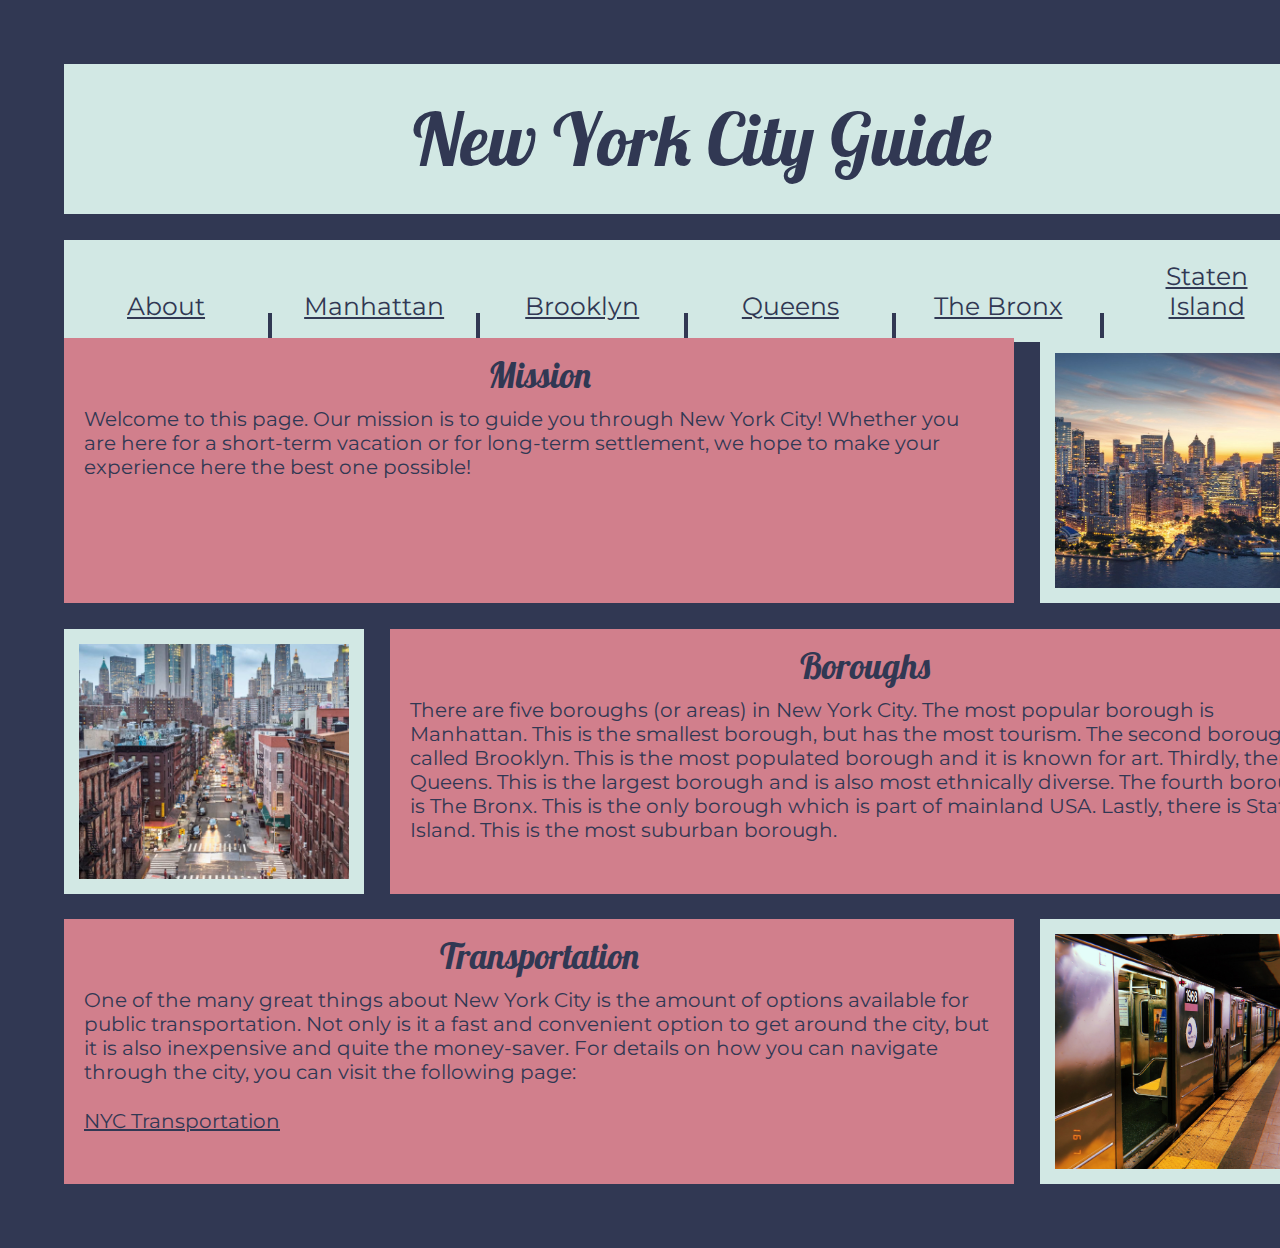
<file: index.html>
<!DOCTYPE html>
<html>
<head>
	<meta charset="utf-8">
	<meta name="viewport" content="width=device-width, initial-scale=1">
	<link rel="stylesheet" type="text/css" href="style.css">
	<title>NYC Guide</title>
</head>
<body>
	<div id="siteGrid">
		<div id="title"> <p>New York City Guide</p>
		</div>

	<div class="menuBar"> 
		<a href="index.html" class="menuButtons">About</a>
		<a href="manhattan.html" class="menuButtons">Manhattan</a>
		<a href="brooklyn.html" class="menuButtons">Brooklyn</a>	
		<a href="queens.html" class="menuButtons">Queens</a>
		<a href="bronx.html" class="menuButtons">The Bronx</a>	
		<a href="statenisland.html" class="menuButtons">Staten Island</a>
		</div>

		<div class="textContainer restText"> 
			<p class="headings">Mission</p>	
			<p class="bodyText">
				Welcome to this page. Our mission is to guide you through New York City! Whether you are here for a short-term vacation or for long-term settlement, we hope to make your experience here the best one possible!
			</p>
		</div>

		<div class="imageContainer restImg">
			<img class="nyc" src="nyc.JPEG">
		</div>

		<div class="textContainer landText"> 
			<p class="headings">Boroughs</p>
			
			<p class="bodyText">
				There are five boroughs (or areas) in New York City. The most popular borough is Manhattan. This is the smallest borough, but has the most tourism. The second borough is called Brooklyn. This is the most populated borough and it is known for art. Thirdly, there is Queens. This is the largest borough and is also most ethnically diverse. The fourth borough is The Bronx. This is the only borough which is part of mainland USA. Lastly, there is Staten Island. This is the most suburban borough.
			</p>
		</div>

		<div class="imageContainer landImg">
			<img class="boroughs" src="boroughs.JPEG">
		</div>
			
		<div class="textContainer hotelText"> 
			<p class="headings">Transportation</p>
			<p class="bodyText">
				One of the many great things about New York City is the amount of options available for public transportation. Not only is it a fast and convenient option to get around the city, but it is also inexpensive and quite the money-saver. For details on how you can navigate through the city, you can visit the following page:
			</p>
			<a class="bodyText" href="https://www.nycgo.com/plan-your-trip/basic-information/transportation-in-nyc/getting-around"target="_blank">NYC Transportation</a>
		</div>

		<div class="imageContainer hotelImg">
			<img class="subway" src="subway.JPEG">
		</div>
	</div>
</body>
</html>
</file>
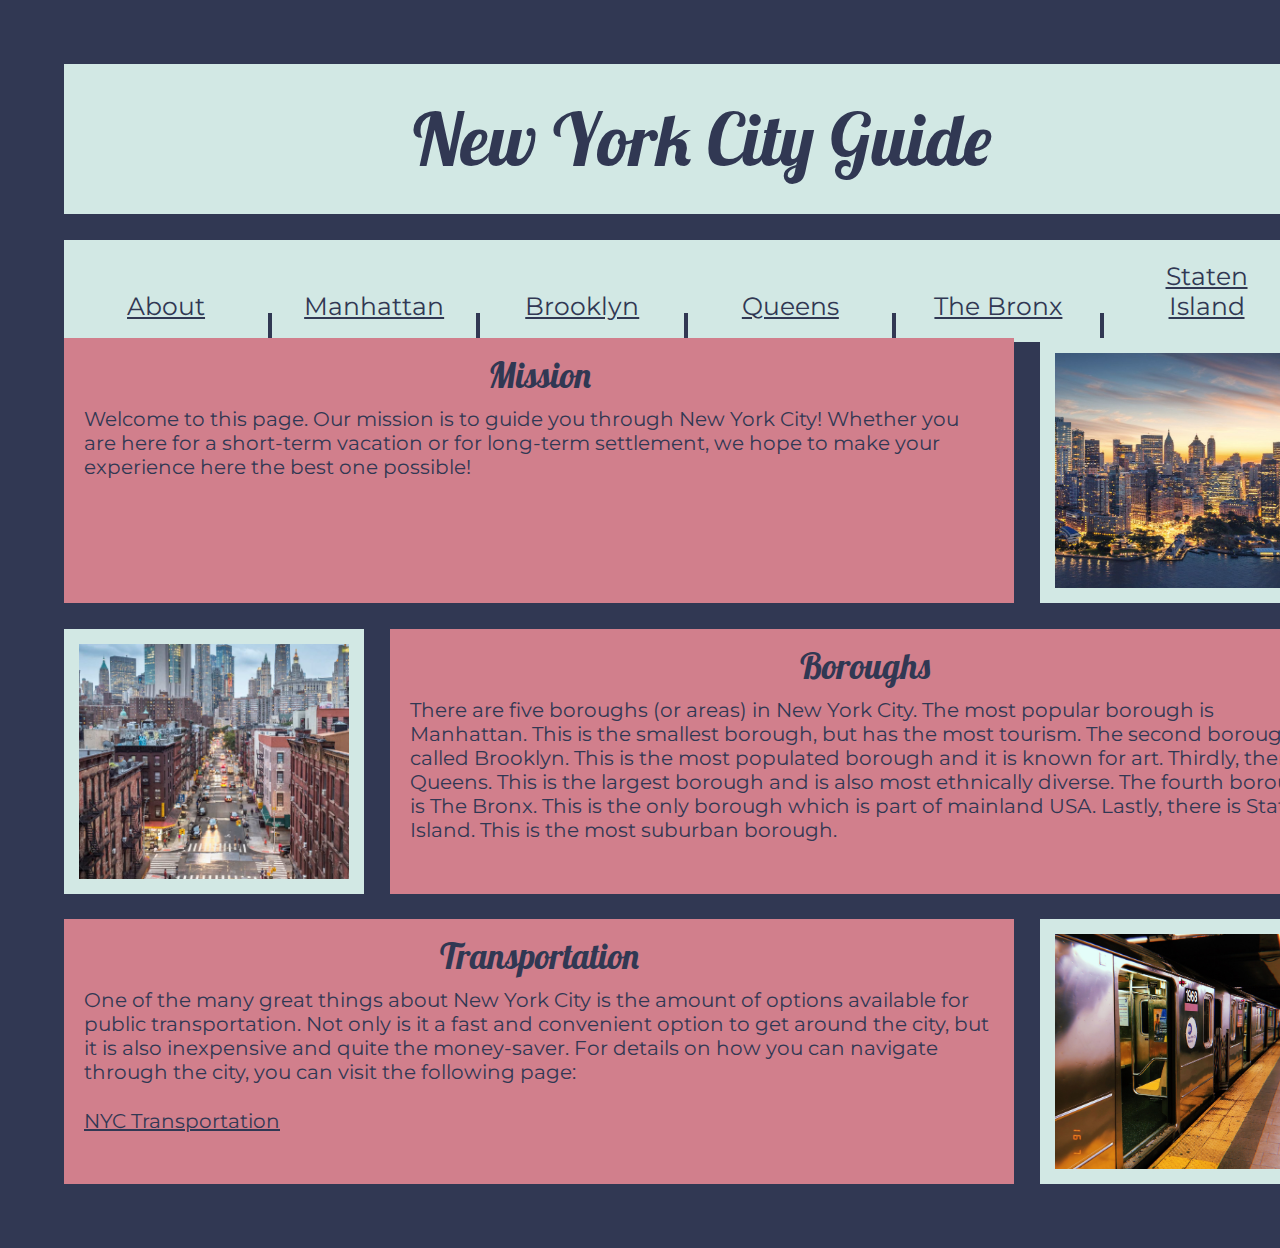
<file: about.html>
<!DOCTYPE html>
<html>
<head>
	<meta charset="utf-8">
	<meta name="viewport" content="width=device-width, initial-scale=1">
	<link rel="stylesheet" type="text/css" href="style.css">
	<title>NYC Guide</title>
</head>
<body>
	<div id="siteGrid">
		<div id="title"> <p>New York City Guide</p>
		</div>

	<div class="menuBar"> 
		<a href="about.html" class="menuButtons">About</a>
		<a href="manhattan.html" class="menuButtons">Manhattan</a>
		<a href="brooklyn.html" class="menuButtons">Brooklyn</a>	
		<a href="queens.html" class="menuButtons">Queens</a>
		<a href="bronx.html" class="menuButtons">The Bronx</a>	
		<a href="statenisland.html" class="menuButtons">Staten Island</a>
		</div>

		<div class="textContainer restText"> 
			<p class="headings">Mission</p>	
			<p class="bodyText">
				Welcome to this page. Our mission is to guide you through New York City! Whether you are here for a short-term vacation or for long-term settlement, we hope to make your experience here the best one possible!
			</p>
		</div>

		<div class="imageContainer restImg">
			<img class="nyc" src="nyc.JPEG">
		</div>

		<div class="textContainer landText"> 
			<p class="headings">Boroughs</p>
			
			<p class="bodyText">
				There are five boroughs (or areas) in New York City. The most popular borough is Manhattan. This is the smallest borough, but has the most tourism. The second borough is called Brooklyn. This is the most populated borough and it is known for art. Thirdly, there is Queens. This is the largest borough and is also most ethnically diverse. The fourth borough is The Bronx. This is the only borough which is part of mainland USA. Lastly, there is Staten Island. This is the most suburban borough.
			</p>
		</div>

		<div class="imageContainer landImg">
			<img class="boroughs" src="boroughs.JPEG">
		</div>
			
		<div class="textContainer hotelText"> 
			<p class="headings">Transportation</p>
			<p class="bodyText">
				One of the many great things about New York City is the amount of options available for public transportation. Not only is it a fast and convenient option to get around the city, but it is also inexpensive and quite the money-saver. For details on how you can navigate through the city, you can visit the following page:
			</p>
			<a class="bodyText" href="https://www.nycgo.com/plan-your-trip/basic-information/transportation-in-nyc/getting-around"target="_blank">NYC Transportation</a>
		</div>

		<div class="imageContainer hotelImg">
			<img class="subway" src="subway.JPEG">
		</div>
	</div>
</body>
</html>
</file>
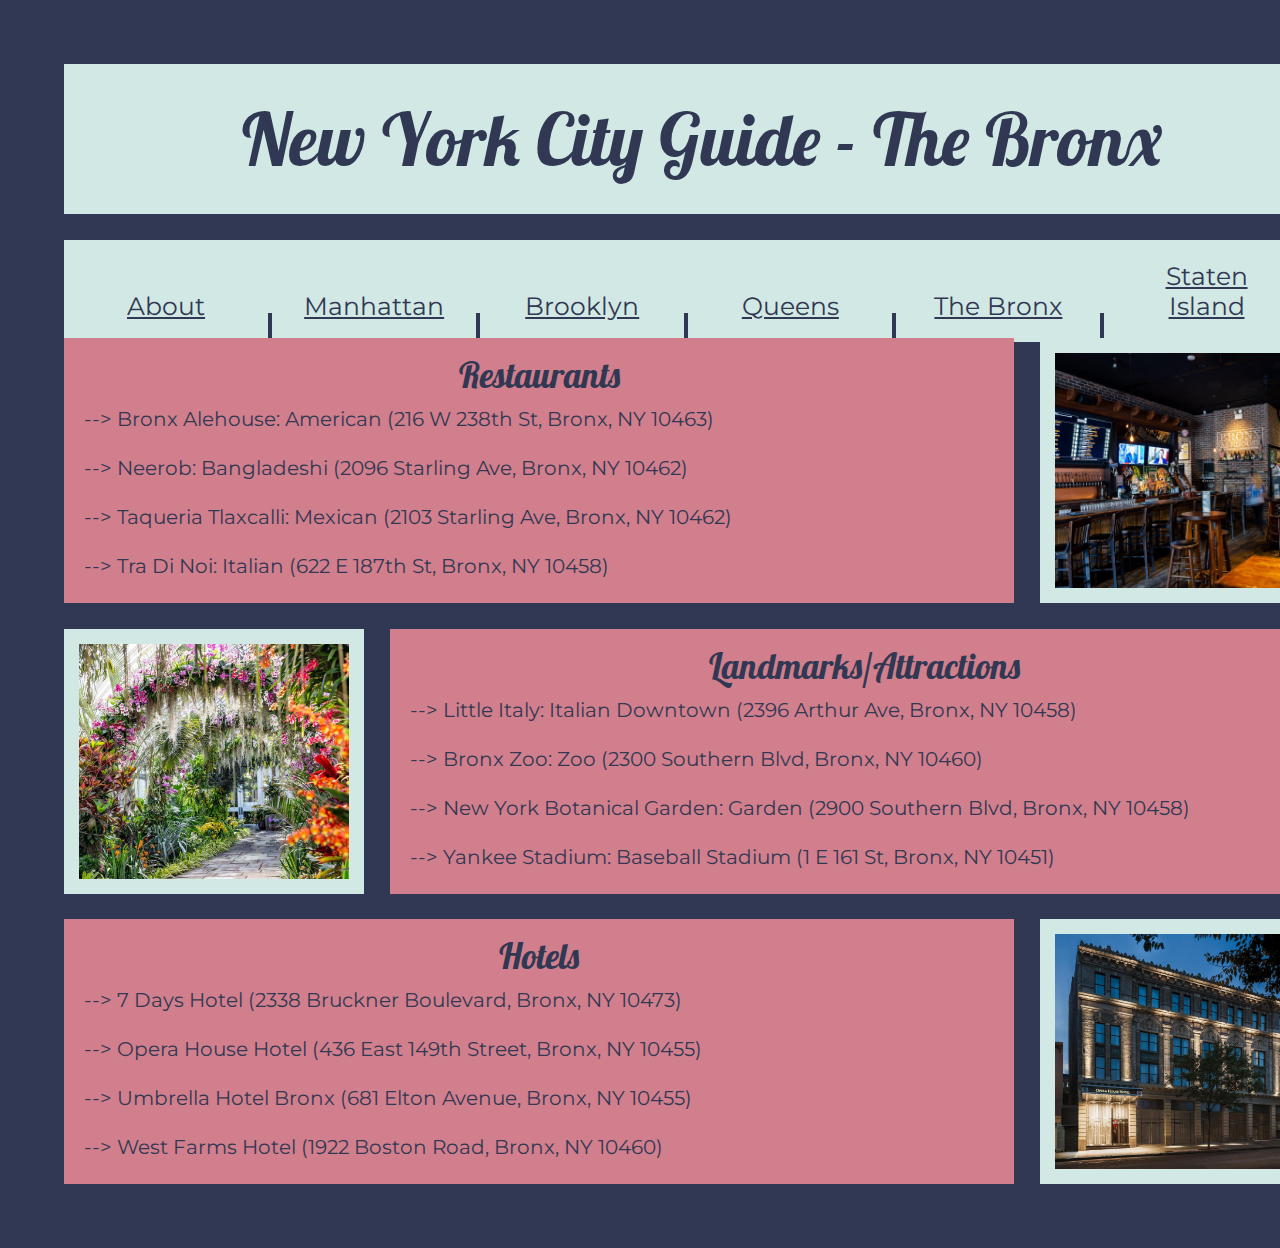
<file: bronx.html>
<!DOCTYPE html>
<html>
<head>
	<meta charset="utf-8">
	<meta name="viewport" content="width=device-width, initial-scale=1">
	<link rel="stylesheet" type="text/css" href="style.css">
	<title>NYC Guide</title>
</head>
<body>
	<div id="siteGrid">
		<div id="title"> <p>New York City Guide - The Bronx</p>
		</div>

	<div class="menuBar"> 
		<a href="index.html" class="menuButtons">About</a>
		<a href="manhattan.html" class="menuButtons">Manhattan</a>
		<a href="brooklyn.html" class="menuButtons">Brooklyn</a>	
		<a href="queens.html" class="menuButtons">Queens</a>
		<a href="bronx.html" class="menuButtons">The Bronx</a>	
		<a href="statenisland.html" class="menuButtons">Staten Island</a>
		</div>

		<div class="textContainer restText"> 
			<p class="headings">Restaurants</p>	
			<p class="bodyText">
				--> Bronx Alehouse: American (216 W 238th St, Bronx, NY 10463)
			</p>

			<p class="bodyText">
				--> Neerob: Bangladeshi (2096 Starling Ave, Bronx, NY 10462)
			</p>

			<p class="bodyText">
				--> Taqueria Tlaxcalli: Mexican (2103 Starling Ave, Bronx, NY 10462)
			</p>

			<p class="bodyText">
				--> Tra Di Noi: Italian (622 E 187th St, Bronx, NY 10458)
			</p>
		</div>

		<div class="imageContainer restImg">
			<img class="brrest" src="brrest.JPEG">
		</div>

		<div class="textContainer landText"> 
			<p class="headings">Landmarks/Attractions</p>
			<p class="bodyText">
				--> Little Italy: Italian Downtown (2396 Arthur Ave, Bronx, NY 10458)
			</p>
			<p class="bodyText">
				--> Bronx Zoo: Zoo (2300 Southern Blvd, Bronx, NY 10460)
			</p>
			<p class="bodyText">
				--> New York Botanical Garden: Garden (2900 Southern Blvd, Bronx, NY 10458)
			</p>
			<p class="bodyText">
				--> Yankee Stadium: Baseball Stadium (1 E 161 St, Bronx, NY 10451)
			</p>
		</div>

		<div class="imageContainer landImg">
			<img class="garden" src="garden.JPEG">
		</div>
			
		<div class="textContainer hotelText"> 
			<p class="headings">Hotels</p>
			<p class="bodyText">
				--> 7 Days Hotel (2338 Bruckner Boulevard, Bronx, NY 10473)
			</p>

			<p class="bodyText">
				--> Opera House Hotel (436 East 149th Street, Bronx, NY 10455)
			</p>

			<p class="bodyText">
				--> Umbrella Hotel Bronx (681 Elton Avenue, Bronx, NY 10455)
			</p>

			<p class="bodyText">
				--> West Farms Hotel (1922 Boston Road, Bronx, NY 10460)
			</p>	
		</div>

		<div class="imageContainer hotelImg">
			<img class="brhotel" src="brhotel.JPEG">	
		</div>
	</div>
</body>
</html>
</file>
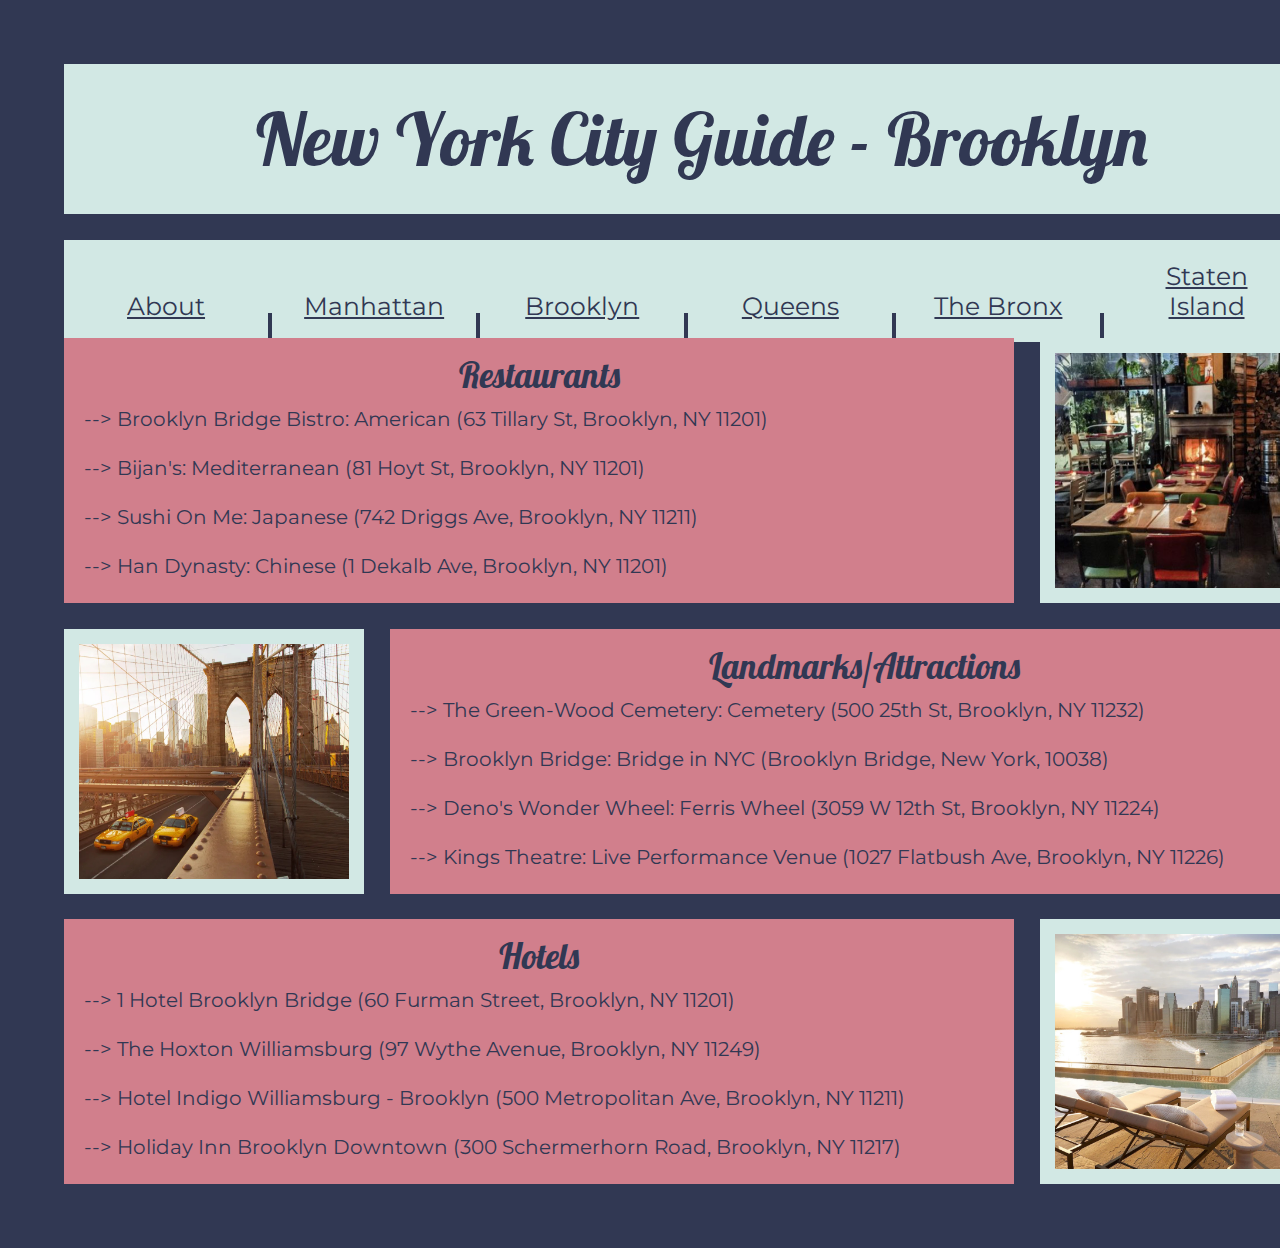
<file: brooklyn.html>
<!DOCTYPE html>
<html>
<head>
	<meta charset="utf-8">
	<meta name="viewport" content="width=device-width, initial-scale=1">
	<link rel="stylesheet" type="text/css" href="style.css">
	<title>NYC Guide</title>
</head>
<body>
	<div id="siteGrid">
		<div id="title"> <p>New York City Guide - Brooklyn</p>
		</div>

	<div class="menuBar"> 
		<a href="index.html" class="menuButtons">About</a>
		<a href="manhattan.html" class="menuButtons">Manhattan</a>
		<a href="brooklyn.html" class="menuButtons">Brooklyn</a>	
		<a href="queens.html" class="menuButtons">Queens</a>
		<a href="bronx.html" class="menuButtons">The Bronx</a>	
		<a href="statenisland.html" class="menuButtons">Staten Island</a>
		</div>

		<div class="textContainer restText"> 
			<p class="headings">Restaurants</p>	
			<p class="bodyText">
				--> Brooklyn Bridge Bistro: American (63 Tillary St, Brooklyn, NY 11201)
			</p>

			<p class="bodyText">
				--> Bijan's: Mediterranean (81 Hoyt St, Brooklyn, NY 11201)
			</p>

			<p class="bodyText">
				--> Sushi On Me: Japanese (742 Driggs Ave, Brooklyn, NY 11211)
			</p>

			<p class="bodyText">
				--> Han Dynasty: Chinese (1 Dekalb Ave, Brooklyn, NY 11201)
			</p>
		</div>

		<div class="imageContainer restImg">
			<img class="brest" src="brest.JPEG">
		</div>

		<div class="textContainer landText"> 
			<p class="headings">Landmarks/Attractions</p>
			<p class="bodyText">
				--> The Green-Wood Cemetery: Cemetery (500 25th St, Brooklyn, NY 11232)
			</p>
			<p class="bodyText">
				--> Brooklyn Bridge: Bridge in NYC (Brooklyn Bridge, New York, 10038)
			</p>
			<p class="bodyText">
				--> Deno's Wonder Wheel: Ferris Wheel (3059 W 12th St, Brooklyn, NY 11224)
			</p>
			<p class="bodyText">
				--> Kings Theatre: Live Performance Venue (1027 Flatbush Ave, Brooklyn, NY 11226)
			</p>
		</div>

		<div class="imageContainer landImg">
			<img class="bridge" src="bridge.JPEG">
		</div>
			
		<div class="textContainer hotelText"> 
			<p class="headings">Hotels</p>
			<p class="bodyText">
				--> 1 Hotel Brooklyn Bridge (60 Furman Street, Brooklyn, NY 11201)
			</p>

			<p class="bodyText">
				--> The Hoxton Williamsburg (97 Wythe Avenue, Brooklyn, NY 11249)
			</p>

			<p class="bodyText">
				--> Hotel Indigo Williamsburg - Brooklyn (500 Metropolitan Ave, Brooklyn, NY 11211)
			</p>

			<p class="bodyText">
				--> Holiday Inn Brooklyn Downtown (300 Schermerhorn Road, Brooklyn, NY 11217)
			</p>	
		</div>

		<div class="imageContainer hotelImg">
			<img class="bhotel" src="bhotel.JPEG">	
		</div>
	</div>
</body>
</html>
</file>
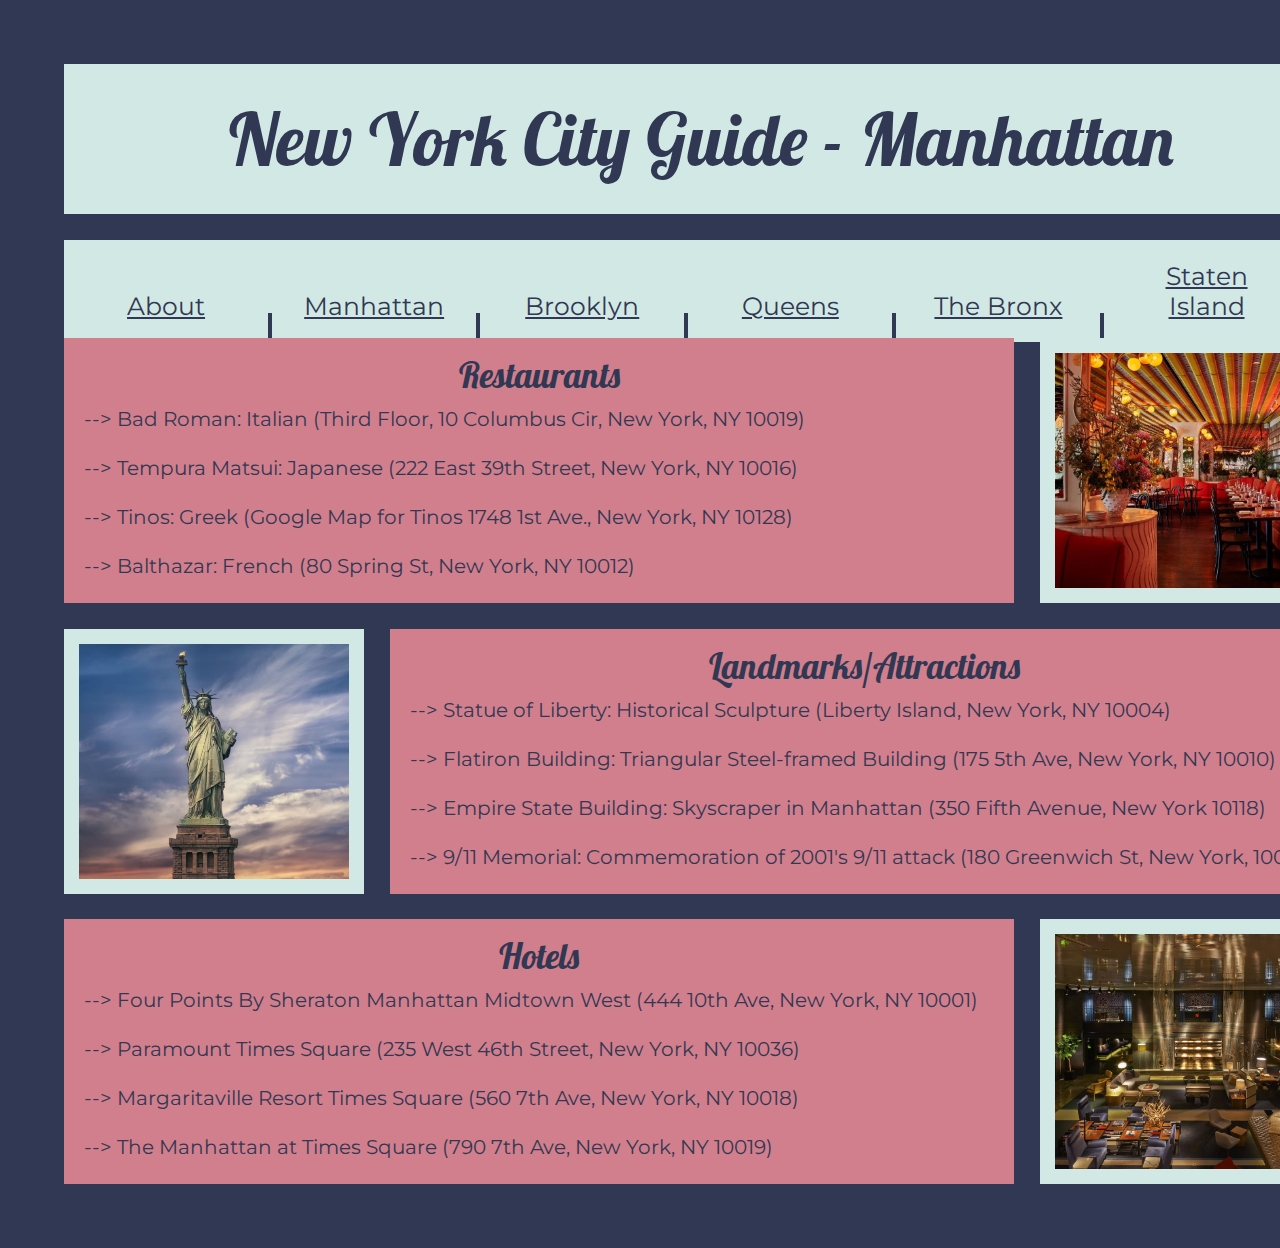
<file: manhattan.html>
<!DOCTYPE html>
<html>
<head>
	<meta charset="utf-8">
	<meta name="viewport" content="width=device-width, initial-scale=1">
	<link rel="stylesheet" type="text/css" href="style.css">
	<title>NYC Guide</title>
</head>
<body>
	<div id="siteGrid">
		<div id="title"> <p>New York City Guide - Manhattan</p>
		</div>

	<div class="menuBar"> 
		<a href="index.html" class="menuButtons">About</a>
		<a href="manhattan.html" class="menuButtons">Manhattan</a>
		<a href="brooklyn.html" class="menuButtons">Brooklyn</a>	
		<a href="queens.html" class="menuButtons">Queens</a>
		<a href="bronx.html" class="menuButtons">The Bronx</a>	
		<a href="statenisland.html" class="menuButtons">Staten Island</a>
		</div>

		<div class="textContainer restText"> 
			<p class="headings">Restaurants</p>	
			<p class="bodyText">
				--> Bad Roman: Italian (Third Floor, 10 Columbus Cir, New York, NY 10019)
			</p>
			<p class="bodyText">
				--> Tempura Matsui: Japanese (222 East 39th Street, New York, NY 10016)
			</p>
			<p class="bodyText">
				--> Tinos: Greek (Google Map for Tinos 1748 1st Ave., New York, NY 10128)
			</p>
			<p class="bodyText">
				--> Balthazar: French (80 Spring St, New York, NY 10012)
			</p>
		</div>

		<div class="imageContainer restImg">
			<img class="mrest" src="mrest.JPEG">
		</div>

		<div class="textContainer landText"> 
			<p class="headings">Landmarks/Attractions</p>
			<p class="bodyText">
				--> Statue of Liberty: Historical Sculpture (Liberty Island, New York, NY 10004)
			</p>
			<p class="bodyText">
				--> Flatiron Building: Triangular Steel-framed Building (175 5th Ave, New York, NY 10010)
			</p>
			<p class="bodyText">
				--> Empire State Building: Skyscraper in Manhattan (350 Fifth Avenue, New York 10118)
			</p>
			<p class="bodyText">
				--> 9/11 Memorial: Commemoration of 2001's 9/11 attack (180 Greenwich St, New York, 10007)
			</p>
		</div>

		<div class="imageContainer landImg">
			<img class="statue" src="statue.JPEG">
		</div>
			
		<div class="textContainer hotelText"> 
			<p class="headings">Hotels</p>

			<p class="bodyText">
				--> Four Points By Sheraton Manhattan Midtown West (444 10th Ave, New York, NY 10001)
			</p>

			<p class="bodyText">
				--> Paramount Times Square (235 West 46th Street, New York, NY 10036)
			</p>

			<p class="bodyText">
				--> Margaritaville Resort Times Square (560 7th Ave, New York, NY 10018)
			</p>

			<p class="bodyText">
				--> The Manhattan at Times Square (790 7th Ave, New York, NY 10019)
			</p>	
		</div>

		<div class="imageContainer hotelImg">
			<img class="mhotel" src="mhotel.JPEG">	
		</div>
	</div>
</body>
</html>
</file>
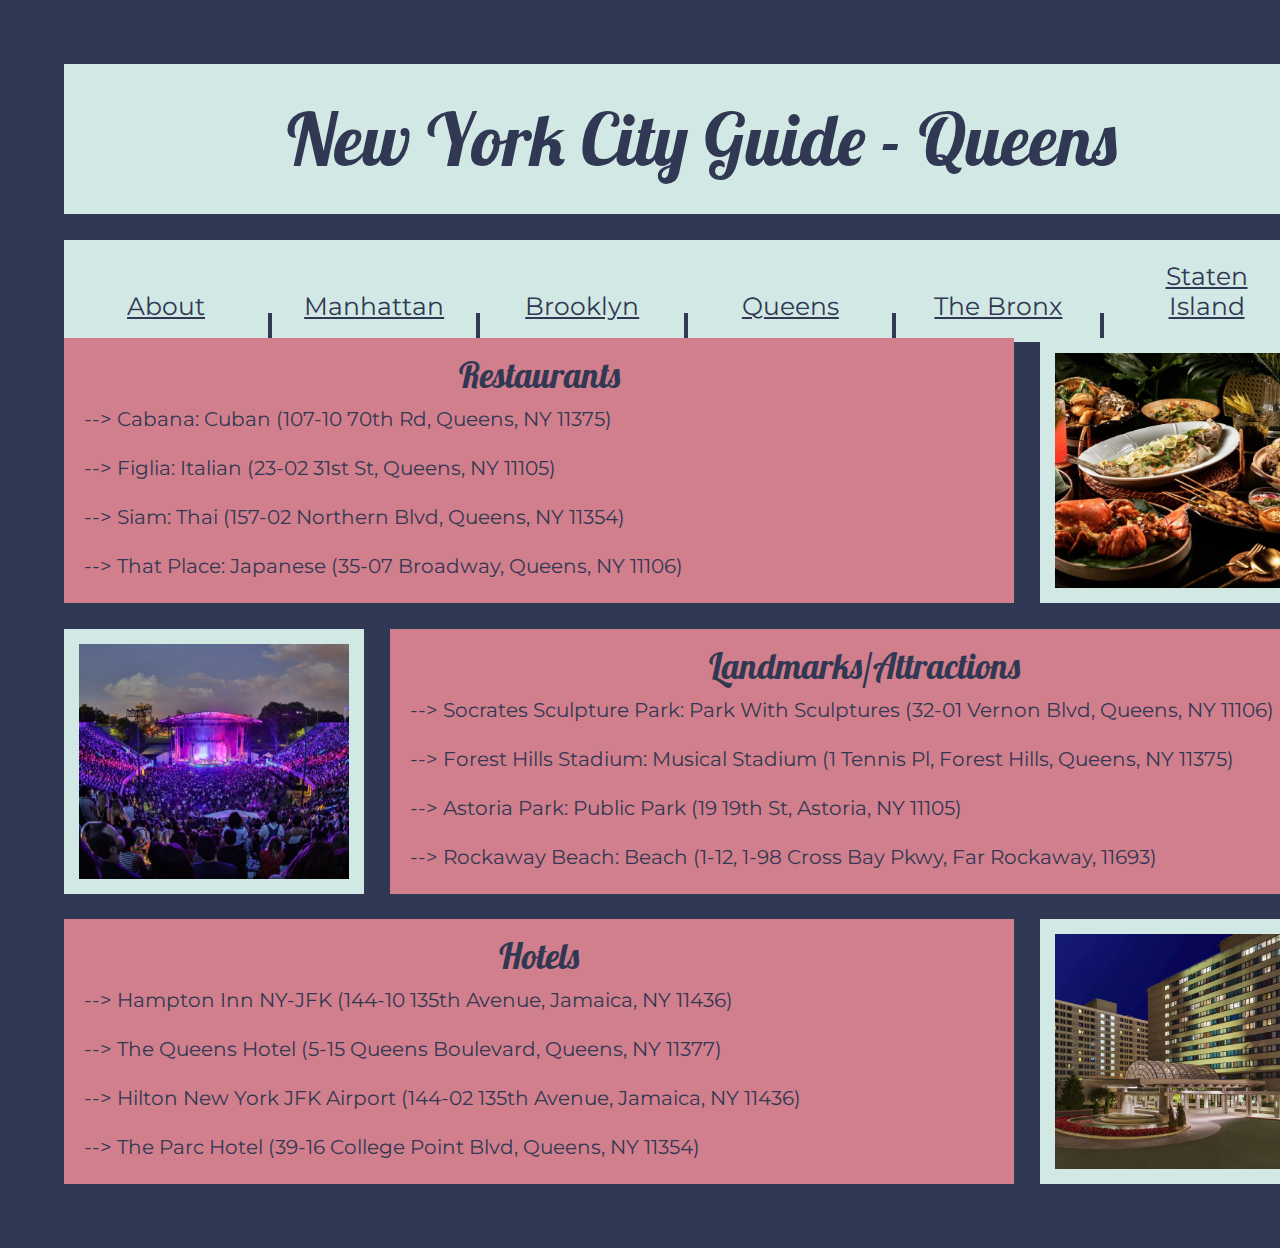
<file: queens.html>
<!DOCTYPE html>
<html>
<head>
	<meta charset="utf-8">
	<meta name="viewport" content="width=device-width, initial-scale=1">
	<link rel="stylesheet" type="text/css" href="style.css">
	<title>NYC Guide</title>
</head>
<body>
	<div id="siteGrid">
		<div id="title"> <p>New York City Guide - Queens</p>
		</div>

	<div class="menuBar"> 
		<a href="index.html" class="menuButtons">About</a>
		<a href="manhattan.html" class="menuButtons">Manhattan</a>
		<a href="brooklyn.html" class="menuButtons">Brooklyn</a>	
		<a href="queens.html" class="menuButtons">Queens</a>
		<a href="bronx.html" class="menuButtons">The Bronx</a>	
		<a href="statenisland.html" class="menuButtons">Staten Island</a>
		</div>

		<div class="textContainer restText"> 
			<p class="headings">Restaurants</p>	
			<p class="bodyText">
				--> Cabana: Cuban (107-10 70th Rd, Queens, NY 11375)
			</p>
			<p class="bodyText">
				--> Figlia: Italian (23-02 31st St, Queens, NY 11105)
			</p>
			<p class="bodyText">
				--> Siam: Thai (157-02 Northern Blvd, Queens, NY 11354)
			</p>
			<p class="bodyText">
				--> That Place: Japanese (35-07 Broadway, Queens, NY 11106)
			</p>
		</div>

		<div class="imageContainer restImg">
			<img class="qrest" src="qrest.JPEG">
		</div>

		<div class="textContainer landText"> 
			<p class="headings">Landmarks/Attractions</p>
			<p class="bodyText">
				--> Socrates Sculpture Park: Park With Sculptures (32-01 Vernon Blvd, Queens, NY 11106)
			</p>

			<p class="bodyText">
				--> Forest Hills Stadium: Musical Stadium (1 Tennis Pl, Forest Hills, Queens, NY 11375)
			</p>

			<p class="bodyText">
				--> Astoria Park: Public Park (19 19th St, Astoria, NY 11105)
			</p>

			<p class="bodyText">
				--> Rockaway Beach: Beach (1-12, 1-98 Cross Bay Pkwy, Far Rockaway, 11693)
			</p>
		</div>

		<div class="imageContainer landImg">
			<img class="stadium" src="stadium.JPEG">
		</div>
			
		<div class="textContainer hotelText"> 
			<p class="headings">Hotels</p>
			<p class="bodyText">
				--> Hampton Inn NY-JFK (144-10 135th Avenue, Jamaica, NY 11436)
			</p>

			<p class="bodyText">
				--> The Queens Hotel (5-15 Queens Boulevard, Queens, NY 11377)
			</p>

			<p class="bodyText">
				--> Hilton New York JFK Airport (144-02 135th Avenue, Jamaica, NY 11436)
			</p>

			<p class="bodyText">
				--> The Parc Hotel (39-16 College Point Blvd, Queens, NY 11354)
			</p>	
		</div>

		<div class="imageContainer hotelImg">
			<img class="qhotel" src="qhotel.JPEG">	
		</div>
	</div>
</body>
</html>
</file>
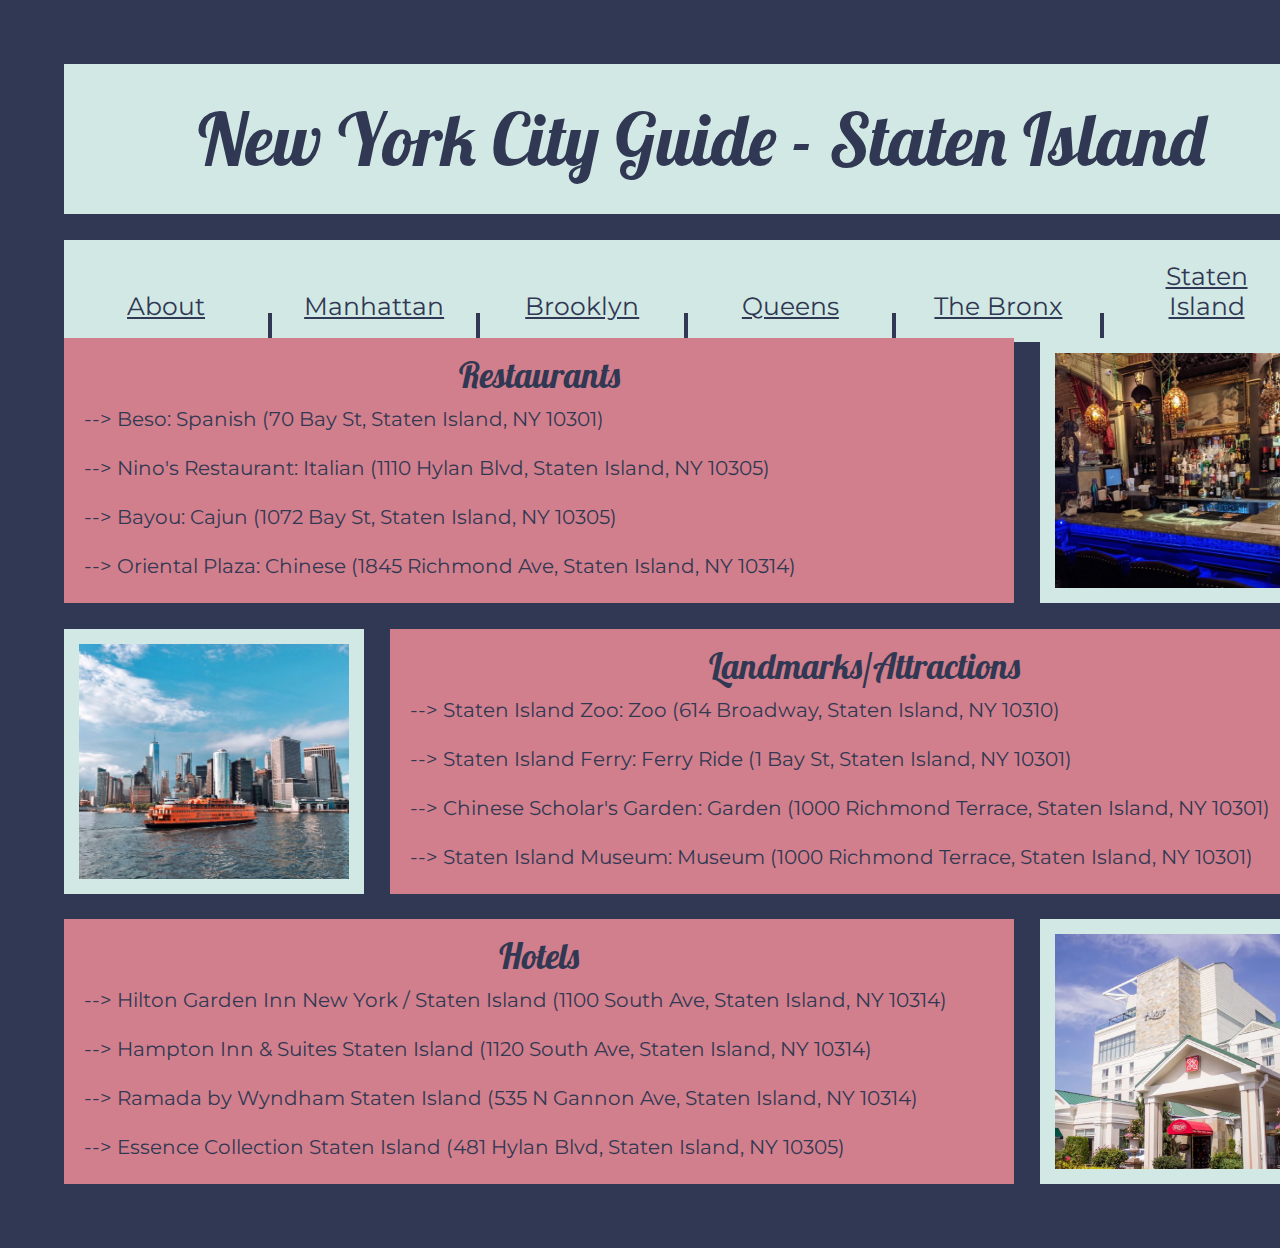
<file: statenisland.html>
<!DOCTYPE html>
<html>
<head>
	<meta charset="utf-8">
	<meta name="viewport" content="width=device-width, initial-scale=1">
	<link rel="stylesheet" type="text/css" href="style.css">
	<title>NYC Guide</title>
</head>
<body>
	<div id="siteGrid">
		<div id="title"> <p>New York City Guide - Staten Island</p>
		</div>

	<div class="menuBar"> 
		<a href="index.html" class="menuButtons">About</a>
		<a href="manhattan.html" class="menuButtons">Manhattan</a>
		<a href="brooklyn.html" class="menuButtons">Brooklyn</a>	
		<a href="queens.html" class="menuButtons">Queens</a>
		<a href="bronx.html" class="menuButtons">The Bronx</a>	
		<a href="statenisland.html" class="menuButtons">Staten Island</a>
		</div>

		<div class="textContainer restText"> 
			<p class="headings">Restaurants</p>	
			<p class="bodyText">
				--> Beso: Spanish (70 Bay St, Staten Island, NY 10301)
			</p>

			<p class="bodyText">
				--> Nino's Restaurant: Italian (1110 Hylan Blvd, Staten Island, NY 10305)
			</p>

			<p class="bodyText">
				--> Bayou: Cajun (1072 Bay St, Staten Island, NY 10305)
			</p>

			<p class="bodyText">
				--> Oriental Plaza: Chinese (1845 Richmond Ave, Staten Island, NY 10314)
			</p>
		</div>

		<div class="imageContainer restImg">
			<img class="srest" src="srest.JPEG">
		</div>

		<div class="textContainer landText"> 
			<p class="headings">Landmarks/Attractions</p>
			<p class="bodyText">
				--> Staten Island Zoo: Zoo (614 Broadway, Staten Island, NY 10310)
			</p>

			<p class="bodyText">
				--> Staten Island Ferry: Ferry Ride (1 Bay St, Staten Island, NY 10301)
			</p>

			<p class="bodyText">
				--> Chinese Scholar's Garden: Garden (1000 Richmond Terrace, Staten Island, NY 10301)
			</p>

			<p class="bodyText">
				--> Staten Island Museum: Museum (1000 Richmond Terrace, Staten Island, NY 10301)
			</p>
		</div>

		<div class="imageContainer landImg">
			<img class="ferry" src="ferry.JPEG">
		</div>
			
		<div class="textContainer hotelText"> 
			<p class="headings">Hotels</p>
			<p class="bodyText">
				--> Hilton Garden Inn New York / Staten Island (1100 South Ave, Staten Island, NY 10314)
			</p>

			<p class="bodyText">
				--> Hampton Inn & Suites Staten Island (1120 South Ave, Staten Island, NY 10314)
			</p>

			<p class="bodyText">
				--> Ramada by Wyndham Staten Island (535 N Gannon Ave, Staten Island, NY 10314)
			</p>

			<p class="bodyText">
				--> Essence Collection Staten Island (481 Hylan Blvd, Staten Island, NY 10305)
			</p>	
		</div>

		<div class="imageContainer hotelImg">
			<img class="shotel" src="shotel.JPEG">	
		</div>
	</div>
</body>
</html>
</file>
<file: style.css>
@import url('https://fonts.googleapis.com/css2?family=Lobster&family=Montserrat:wght@300&display=swap');

/*font-family: 'Lobster', cursive;
font-family: 'Montserrat', sans-serif;*/

* {
	box-sizing: border-box;
}

body,html {
padding:0px;
margin: 0px;
background-color: #313853;
font-family: 'Montserrat', sans-serif;
}

#siteGrid {
	display: grid;
	grid-template-areas:
	"title title title"
	"menu menu menu"
	"rText rText rImage"
	"lImage lText lText"
	"hText hText hImage";
	grid-gap:2vw;
	margin:5vw;
}

#title{
	font-family: 'Lobster', cursive;
	margin: 0px;
	height: 150px;
	grid-area:title;
	color: #313853;
	background-color: #D2E8E4;
	font-size: 72px;
	display: flex;
	justify-content: center;
	align-items: center;
}

#title p{
	text-align: center;
}

.menuBar {
	grid-area:menu;
	background-color: #D2E8E4;
	width: 100%;
	height:73px;
}

.menuButtons {
	width: 16%;
	position: center;
	text-align:center;
	padding: 21px;
	font-size: 25px;
	color: #313853;
	font-family: 'Montserrat', sans-serif;
	display: inline-block;
	background-color: #D2E8E4;
}

.menuButtons:hover{
	background-color: #D17F8C;
	color: white;
}

.headings{
	padding-top:15px;
	font-family: 'Lobster', cursive;
	margin:0px;
	color: #313853;
	font-size: 35px;
	display: flex;
	justify-content: center;
	align-items: flex-start;
}

.bodyText{
	font-family: 'Montserrat';
	padding: 10px;
	padding-left: 20px;
	padding-right: 20px;
	padding-block-end: 15px;
	margin:0px;
	font-size: 20px;
	color: #313853;
	display: flex;
	justify-content: flex-start;
	align-items: flex-start;
}

.mhotel{
	padding: 15px;
	display: flex;
	justify-content: center;
	align-items: center;
	width: 100%;
	height: 100%;
}

.mrest{
	padding: 15px;
	display: flex;
	justify-content: center;
	align-items: center;
	width: 100%;
	height: 100%;
}

.brest{
	padding: 15px;
	display: flex;
	justify-content: center;
	align-items: center;
	width: 100%;
	height: 100%;
}

.qrest{
	padding: 15px;
	display: flex;
	justify-content: center;
	align-items: center;
	width: 100%;
	height: 100%;
}

.srest{
	padding: 15px;
	display: flex;
	justify-content: center;
	align-items: center;
	width: 100%;
	height: 100%;
}

.brrest{
	padding: 15px;
	display: flex;
	justify-content: center;
	align-items: center;
	width: 100%;
	height: 100%;
}

.bhotel{
	padding: 15px;
	display: flex;
	justify-content: center;
	align-items: center;
	width: 100%;
	height: 100%;
}

.ferry{
	padding: 15px;
	display: flex;
	justify-content: center;
	align-items: center;
	width: 100%;
	height: 100%;
}

.garden{
	padding: 15px;
	display: flex;
	justify-content: center;
	align-items: center;
	width: 100%;
	height: 100%;
}

.stadium{
	padding: 15px;
	display: flex;
	justify-content: center;
	align-items: center;
	width: 100%;
	height: 100%;
}

.statue{
	padding: 15px;
	display: flex;
	justify-content: center;
	align-items: center;
	width: 100%;
	height: 100%;
}

.shotel{
	padding: 15px;
	display: flex;
	justify-content: center;
	align-items: center;
	width: 100%;
	height: 100%;
}

.brhotel{
	padding: 15px;
	display: flex;
	justify-content: center;
	align-items: center;
	width: 100%;
	height: 100%;
}

.qhotel{
	padding: 15px;
	display: flex;
	justify-content: center;
	align-items: center;
	width: 100%;
	height: 100%;
}

.boroughs{
	padding: 15px;
	display: flex;
	justify-content: center;
	align-items: center;
	width: 100%;
	height: 100%;
}

.nyc{
	padding: 15px;
	display: flex;
	justify-content: center;
	align-items: center;
	width: 100%;
	height: 100%;
}

.bridge{
	padding: 15px;
	display: flex;
	justify-content: center;
	align-items: center;
	width: 100%;
	height: 100%;
}
.subway{
	padding: 15px;
	display: flex;
	justify-content: center;
	align-items: center;
	width: 100%;
	height: 100%;
}

.textContainer{
	height:265px;
	width: 950px;
	background-color:#D17F8C;
}

.imageContainer{
	height:265px;
	width: 300px;
	background-color:#D2E8E4;
}

.restText{
	grid-area:rText;
}

.restImg{
	grid-area:rImage;
}

.landText{
	grid-area:lText;
}

.landImg{
	grid-area:lImage;
}

.hotelText{
	grid-area:hText;
}

.hotelImg{
	grid-area:hImage;
}
</file>
